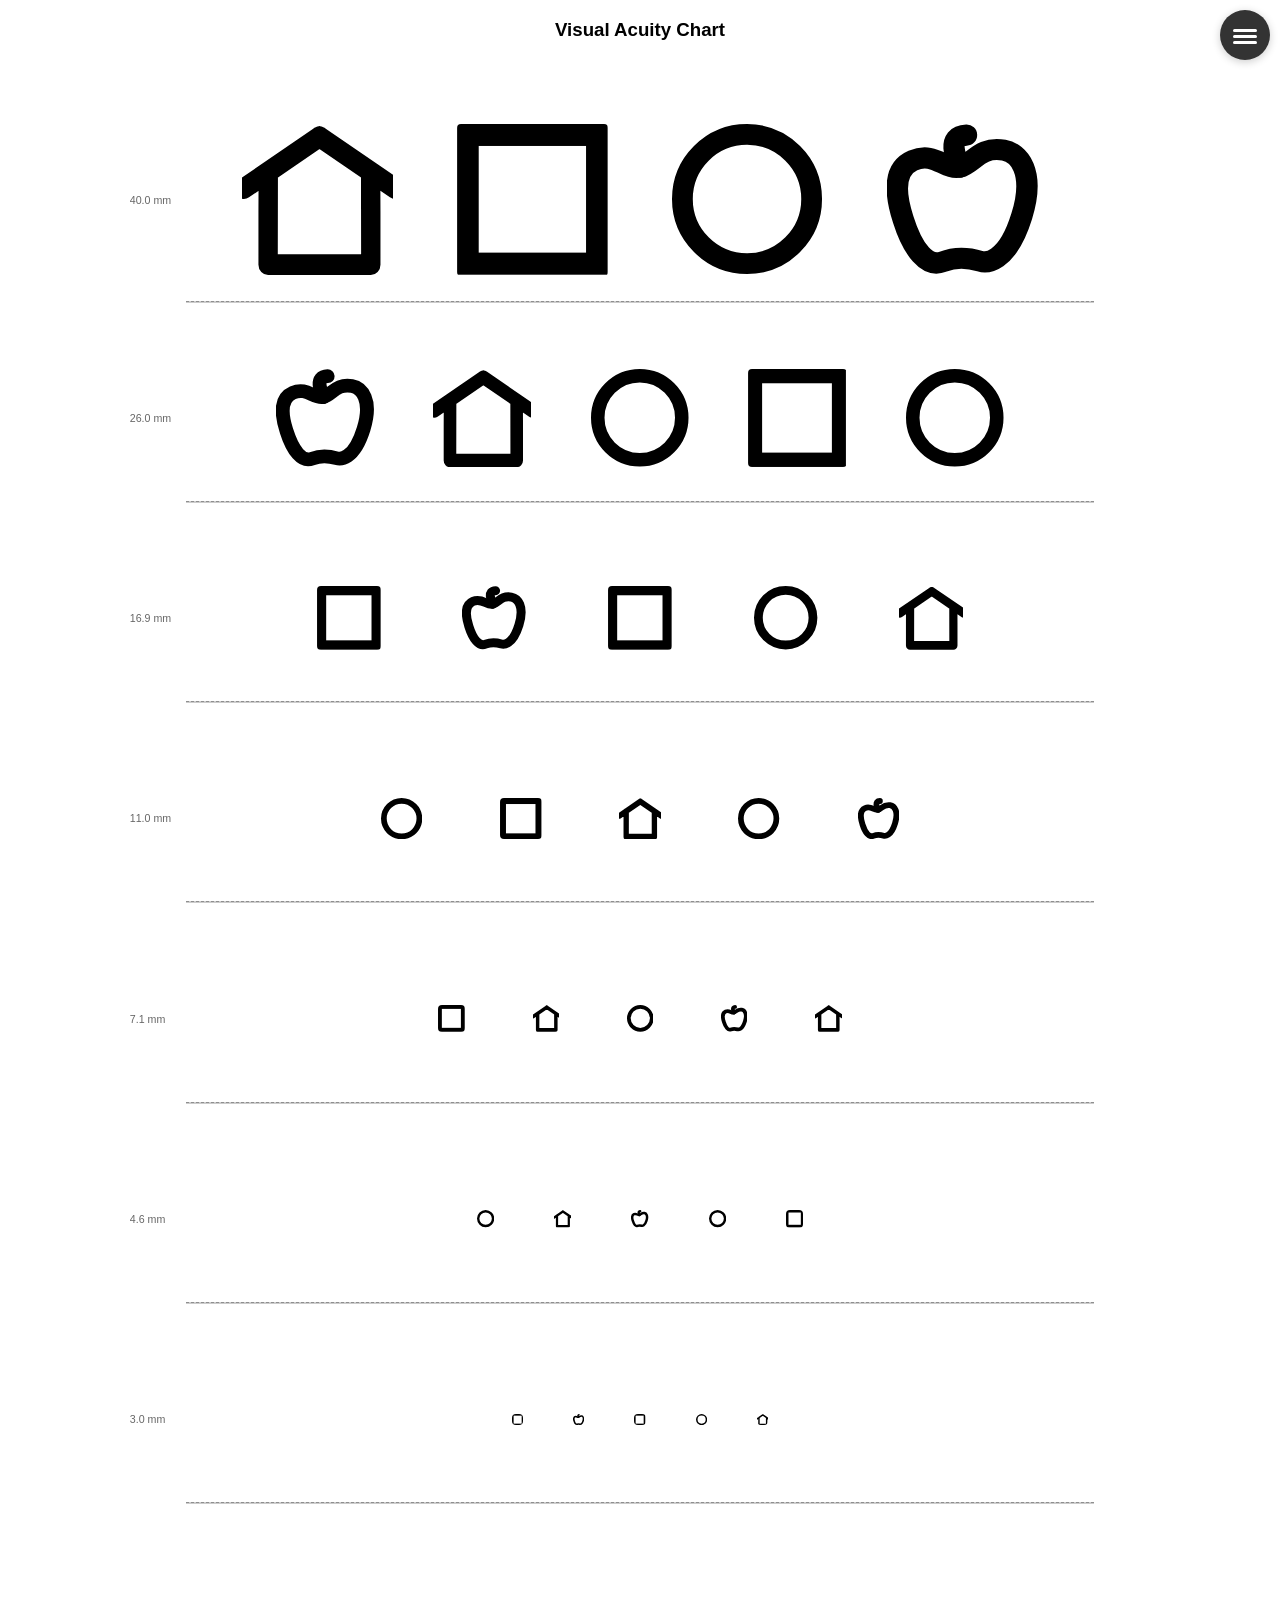
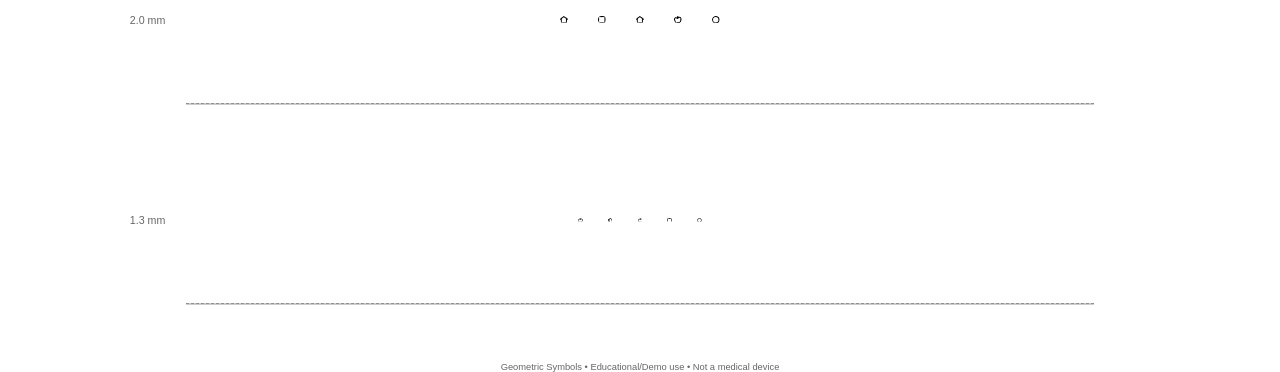
<file: index.html>
<!DOCTYPE html>
<html lang="en">
<head>
    <meta charset="UTF-8">
    <meta name="viewport" content="width=device-width, initial-scale=1.0">
    <title>Visual Acuity Chart - Random</title>
    <!-- Primary Meta -->
    <meta name="description" content="Interactive visual acuity style chart demo with geometric symbols. Educational & non-commercial use only.">
    <meta name="author" content="Timo Peltoniemi">
    <meta name="keywords" content="visual acuity, eye test, chart, demo, educational, javascript, symbols">
    <link rel="canonical" href="https://propeltsi.github.io/visual_aquity_chart/">

    <!-- Open Graph -->
    <meta property="og:type" content="website">
    <meta property="og:title" content="Visual Acuity Chart Demo">
    <meta property="og:description" content="Interactive visual acuity style chart demo with geometric symbols. Educational use.">
    <meta property="og:url" content="https://propeltsi.github.io/visual_aquity_chart/">
    <meta property="og:image" content="https://propeltsi.github.io/visual_aquity_chart/img/Main%20screen.png">

    <!-- Twitter -->
    <meta name="twitter:card" content="summary_large_image">
    <meta name="twitter:title" content="Visual Acuity Chart Demo">
    <meta name="twitter:description" content="Interactive visual acuity style chart demo with geometric symbols.">
    <meta name="twitter:image" content="https://propeltsi.github.io/visual_aquity_chart/img/Main%20screen.png">

    <!-- Theme / PWA basics -->
    <meta name="theme-color" content="#000000">
    <meta name="application-name" content="Visual Acuity Chart">
    <meta name="apple-mobile-web-app-capable" content="yes">
    <meta name="apple-mobile-web-app-status-bar-style" content="black-translucent">
    <meta name="apple-mobile-web-app-title" content="Acuity Chart">

    <!-- Favicon -->
    <link rel="icon" type="image/svg+xml" href="favicon.svg">
    <link rel="apple-touch-icon" href="img/Main%20screen.png">
    <link rel="manifest" href="manifest.webmanifest">
    <link rel="stylesheet" href="styles.css">
</head>
<body>
    <div class="chart-container">
        <div class="title">Visual Acuity Chart</div>
        
        <div class="controls" id="controls">
            <button class="settings-button" onclick="toggleMenu()" title="Settings">
                <div class="hamburger" id="hamburgerIcon">
                    <span></span>
                    <span></span>
                    <span></span>
                </div>
                <svg class="stop-icon" id="stopIcon" width="24" height="24" viewBox="0 0 24 24" fill="none" xmlns="http://www.w3.org/2000/svg" style="display: none;">
                    <rect x="6" y="6" width="12" height="12" rx="2" fill="currentColor"/>
                </svg>
            </button>
            <button class="menu-item refresh-button" onclick="generateNewChart()" title="Generate New Random Chart">
                <svg width="24" height="24" viewBox="0 0 24 24" fill="none" xmlns="http://www.w3.org/2000/svg">
                    <path d="M4 12C4 16.4183 7.58172 20 12 20C16.4183 20 20 16.4183 20 12C20 7.58172 16.4183 4 12 4C9.25022 4 6.82447 5.38734 5.38451 7.5" stroke="currentColor" stroke-width="2" stroke-linecap="round"/>
                    <path d="M9 7.5L5.38451 7.5L5.38451 4" stroke="currentColor" stroke-width="2" stroke-linecap="round" stroke-linejoin="round"/>
                </svg>
            </button>
            <button class="menu-item color-button" onclick="toggleColors()" title="Toggle Background and Text Colors">
                <svg width="24" height="24" viewBox="0 0 24 24" fill="none" xmlns="http://www.w3.org/2000/svg">
                    <circle cx="12" cy="12" r="10" stroke="currentColor" stroke-width="2"/>
                    <path d="M12 2C17.5228 2 22 6.47715 22 12C22 17.5228 17.5228 22 12 22" stroke="currentColor" stroke-width="2" fill="currentColor"/>
                </svg>
            </button>
            <button class="menu-item print-button" onclick="window.print()" title="Print Chart">
                <svg width="24" height="24" viewBox="0 0 24 24" fill="none" xmlns="http://www.w3.org/2000/svg">
                    <polyline points="6,9 6,2 18,2 18,9" stroke="currentColor" stroke-width="2" fill="none"/>
                    <path d="M6,18H4a2,2 0 0,1 -2,-2v-5a2,2 0 0,1 2,-2H20a2,2 0 0,1 2,2v5a2,2 0 0,1 -2,2H18" stroke="currentColor" stroke-width="2" fill="none"/>
                    <rect x="6" y="14" width="12" height="8" stroke="currentColor" stroke-width="2" fill="none"/>
                </svg>
            </button>
            <button class="menu-item timer-button" onclick="toggleTimedMode()" title="Timed Mode">
                <svg width="24" height="24" viewBox="0 0 24 24" fill="none" xmlns="http://www.w3.org/2000/svg">
                    <circle cx="12" cy="12" r="10" stroke="currentColor" stroke-width="2"/>
                    <polyline points="12,6 12,12 16,14" stroke="currentColor" stroke-width="2"/>
                    <path d="M12 2l2 2-2 2" stroke="currentColor" stroke-width="2" fill="none"/>
                </svg>
            </button>
            <button class="menu-item backtotop-button" onclick="scrollToTopFromMenu()" title="Back to top">
                <svg width="24" height="24" viewBox="0 0 24 24" fill="none" xmlns="http://www.w3.org/2000/svg">
                    <circle cx="12" cy="12" r="10" stroke="currentColor" stroke-width="2" />
                    <path d="M12 16V8" stroke="currentColor" stroke-width="2" stroke-linecap="round" stroke-linejoin="round"/>
                    <path d="M8 11L12 7L16 11" stroke="currentColor" stroke-width="2" stroke-linecap="round" stroke-linejoin="round"/>
                </svg>
            </button>
            
            <!-- Timed mode controls in hamburger style -->
            <button class="menu-item timed-pause-button" onclick="toggleTimedPause()" title="Pause/Resume" style="display: none;">
                <svg class="pause-icon" width="24" height="24" viewBox="0 0 24 24" fill="none" xmlns="http://www.w3.org/2000/svg">
                    <rect x="6" y="4" width="4" height="16" fill="currentColor"/>
                    <rect x="14" y="4" width="4" height="16" fill="currentColor"/>
                </svg>
                <svg class="play-icon" width="24" height="24" viewBox="0 0 24 24" fill="none" xmlns="http://www.w3.org/2000/svg" style="display: none;">
                    <polygon points="5,3 19,12 5,21" fill="currentColor"/>
                </svg>
            </button>
            <button class="menu-item timed-correct-button" onclick="recordAnswer(true)" title="Correct" style="display: none;">
                <svg width="24" height="24" viewBox="0 0 24 24" fill="none" xmlns="http://www.w3.org/2000/svg">
                    <path d="M20 6L9 17l-5-5" stroke="currentColor" stroke-width="3" stroke-linecap="round" stroke-linejoin="round"/>
                </svg>
            </button>
            <button class="menu-item timed-wrong-button" onclick="recordAnswer(false)" title="Wrong" style="display: none;">
                <svg width="24" height="24" viewBox="0 0 24 24" fill="none" xmlns="http://www.w3.org/2000/svg">
                    <line x1="18" y1="6" x2="6" y2="18" stroke="currentColor" stroke-width="3" stroke-linecap="round"/>
                    <line x1="6" y1="6" x2="18" y2="18" stroke="currentColor" stroke-width="3" stroke-linecap="round"/>
                </svg>
            </button>
        </div>
        
        <div id="chart-content">
            <!-- Chart will be generated here -->
        </div>
        
        <!-- Timed mode UI elements -->
        <div class="timed-info" id="timedInfo">
            <span id="symbolCounter">Symbol 1/36</span> | 
            <span id="timerDisplay">5s</span>
        </div>
        
        <!-- Results modal -->
        <div class="results-modal" id="resultsModal">
            <div class="results-content">
                <h2>Test Results</h2>
                <div class="results-stats" id="resultsStats">
                    <!-- Results will be populated here -->
                </div>
                <button onclick="closeResults()">Close</button>
                <button onclick="restartTimedMode()">Restart</button>
            </div>
        </div>
        
        <div class="footer">
            Geometric Symbols • Educational/Demo use • Not a medical device
        </div>
    </div>

    <script src="script.js"></script>
        <script>
            if ('serviceWorker' in navigator) {
                window.addEventListener('load', () => {
                    navigator.serviceWorker.register('service-worker.js').catch(err => console.error('SW registration failed', err));
                });
            }
        </script>
</body>
</html>
</file>
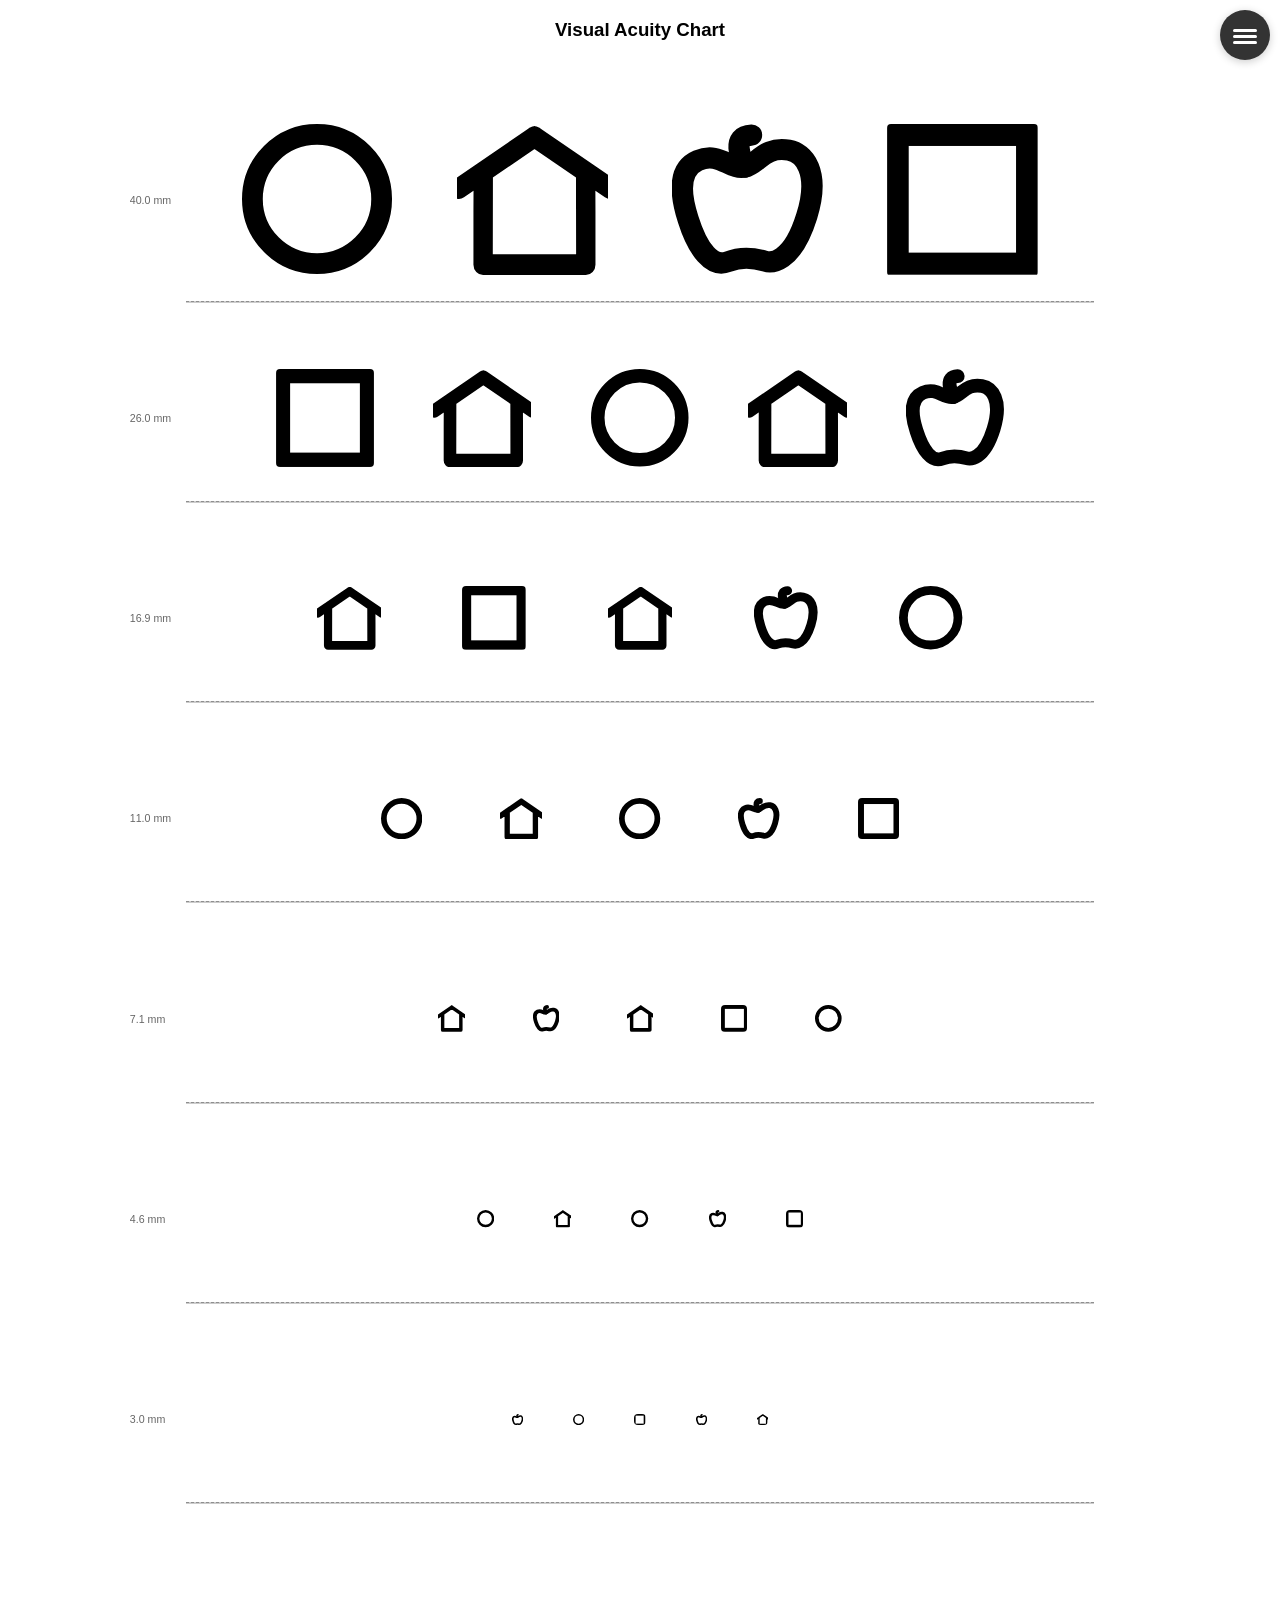
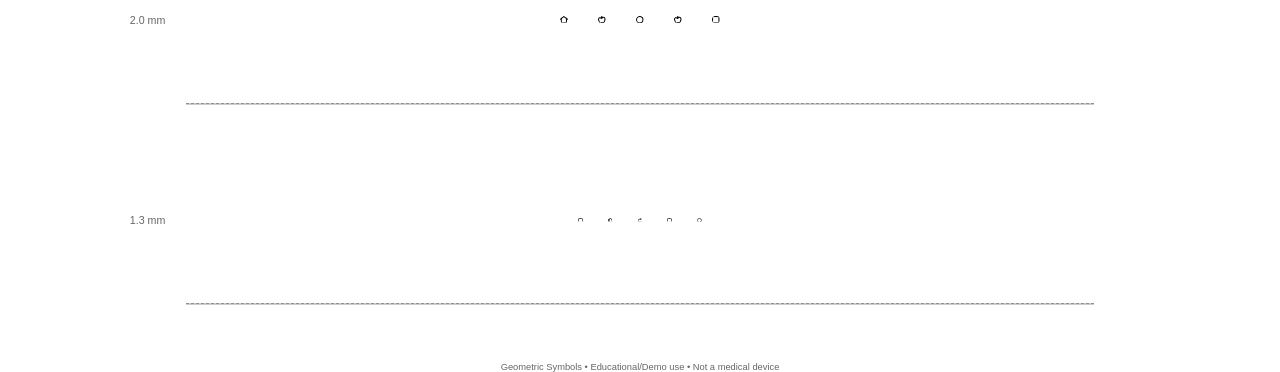
<file: visual_acuity_chart.html>
<!DOCTYPE html>
<html lang="en">
<head>
    <meta charset="UTF-8">
    <meta name="viewport" content="width=device-width, initial-scale=1.0">
    <title>Visual Acuity Chart - Random</title>
    <link rel="stylesheet" href="styles.css">
</head>
<body>
    <div class="chart-container">
        <div class="title">Visual Acuity Chart</div>
        
        <div class="controls" id="controls">
            <button class="settings-button" onclick="toggleMenu()" title="Settings">
                <div class="hamburger" id="hamburgerIcon">
                    <span></span>
                    <span></span>
                    <span></span>
                </div>
                <svg class="stop-icon" id="stopIcon" width="24" height="24" viewBox="0 0 24 24" fill="none" xmlns="http://www.w3.org/2000/svg" style="display: none;">
                    <rect x="6" y="6" width="12" height="12" rx="2" fill="currentColor"/>
                </svg>
            </button>
            <button class="menu-item refresh-button" onclick="generateNewChart()" title="Generate New Random Chart">
                <svg width="24" height="24" viewBox="0 0 24 24" fill="none" xmlns="http://www.w3.org/2000/svg">
                    <path d="M4 12C4 16.4183 7.58172 20 12 20C16.4183 20 20 16.4183 20 12C20 7.58172 16.4183 4 12 4C9.25022 4 6.82447 5.38734 5.38451 7.5" stroke="currentColor" stroke-width="2" stroke-linecap="round"/>
                    <path d="M9 7.5L5.38451 7.5L5.38451 4" stroke="currentColor" stroke-width="2" stroke-linecap="round" stroke-linejoin="round"/>
                </svg>
            </button>
            <button class="menu-item color-button" onclick="toggleColors()" title="Toggle Background and Text Colors">
                <svg width="24" height="24" viewBox="0 0 24 24" fill="none" xmlns="http://www.w3.org/2000/svg">
                    <circle cx="12" cy="12" r="10" stroke="currentColor" stroke-width="2"/>
                    <path d="M12 2C17.5228 2 22 6.47715 22 12C22 17.5228 17.5228 22 12 22" stroke="currentColor" stroke-width="2" fill="currentColor"/>
                </svg>
            </button>
            <button class="menu-item print-button" onclick="window.print()" title="Print Chart">
                <svg width="24" height="24" viewBox="0 0 24 24" fill="none" xmlns="http://www.w3.org/2000/svg">
                    <polyline points="6,9 6,2 18,2 18,9" stroke="currentColor" stroke-width="2" fill="none"/>
                    <path d="M6,18H4a2,2 0 0,1 -2,-2v-5a2,2 0 0,1 2,-2H20a2,2 0 0,1 2,2v5a2,2 0 0,1 -2,2H18" stroke="currentColor" stroke-width="2" fill="none"/>
                    <rect x="6" y="14" width="12" height="8" stroke="currentColor" stroke-width="2" fill="none"/>
                </svg>
            </button>
            <button class="menu-item timer-button" onclick="toggleTimedMode()" title="Timed Mode">
                <svg width="24" height="24" viewBox="0 0 24 24" fill="none" xmlns="http://www.w3.org/2000/svg">
                    <circle cx="12" cy="12" r="10" stroke="currentColor" stroke-width="2"/>
                    <polyline points="12,6 12,12 16,14" stroke="currentColor" stroke-width="2"/>
                    <path d="M12 2l2 2-2 2" stroke="currentColor" stroke-width="2" fill="none"/>
                </svg>
            </button>
            <button class="menu-item placeholder-button" onclick="showDisclaimer()" title="About this test">
                <svg width="24" height="24" viewBox="0 0 24 24" fill="none" xmlns="http://www.w3.org/2000/svg">
                    <circle cx="12" cy="12" r="10" stroke="currentColor" stroke-width="2"/>
                    <text x="12" y="16" text-anchor="middle" fill="currentColor" font-size="12">?</text>
                </svg>
            </button>
            
            <!-- Timed mode controls in hamburger style -->
            <button class="menu-item timed-pause-button" onclick="toggleTimedPause()" title="Pause/Resume" style="display: none;">
                <svg class="pause-icon" width="24" height="24" viewBox="0 0 24 24" fill="none" xmlns="http://www.w3.org/2000/svg">
                    <rect x="6" y="4" width="4" height="16" fill="currentColor"/>
                    <rect x="14" y="4" width="4" height="16" fill="currentColor"/>
                </svg>
                <svg class="play-icon" width="24" height="24" viewBox="0 0 24 24" fill="none" xmlns="http://www.w3.org/2000/svg" style="display: none;">
                    <polygon points="5,3 19,12 5,21" fill="currentColor"/>
                </svg>
            </button>
            <button class="menu-item timed-correct-button" onclick="recordAnswer(true)" title="Correct" style="display: none;">
                <svg width="24" height="24" viewBox="0 0 24 24" fill="none" xmlns="http://www.w3.org/2000/svg">
                    <path d="M20 6L9 17l-5-5" stroke="currentColor" stroke-width="3" stroke-linecap="round" stroke-linejoin="round"/>
                </svg>
            </button>
            <button class="menu-item timed-wrong-button" onclick="recordAnswer(false)" title="Wrong" style="display: none;">
                <svg width="24" height="24" viewBox="0 0 24 24" fill="none" xmlns="http://www.w3.org/2000/svg">
                    <line x1="18" y1="6" x2="6" y2="18" stroke="currentColor" stroke-width="3" stroke-linecap="round"/>
                    <line x1="6" y1="6" x2="18" y2="18" stroke="currentColor" stroke-width="3" stroke-linecap="round"/>
                </svg>
            </button>
        </div>
        
        <div id="chart-content">
            <!-- Chart will be generated here -->
        </div>
        
        <!-- Timed mode UI elements -->
        <div class="timed-info" id="timedInfo">
            <span id="symbolCounter">Symbol 1/36</span> | 
            <span id="timerDisplay">5s</span>
        </div>
        
        <!-- Results modal -->
        <div class="results-modal" id="resultsModal">
            <div class="results-content">
                <h2>Test Results</h2>
                <div class="results-stats" id="resultsStats">
                    <!-- Results will be populated here -->
                </div>
                <button onclick="closeResults()">Close</button>
                <button onclick="restartTimedMode()">Restart</button>
            </div>
        </div>
        
        <!-- Disclaimer modal -->
        <div class="disclaimer-modal" id="disclaimerModal">
            <div class="disclaimer-content">
                <h2>About</h2>
                <div class="disclaimer-text">
                    <p><strong>This is a generic visual acuity test for educational and demonstration purposes.</strong></p>
                    <p>• This test does not replace professional eye examination</p>
                    <p>• Results are indicative only</p>
                    <p>• Screen size, distance, and lighting affect results</p>
                    <p>• If you notice changes in your vision, consult an eye doctor</p>
                    <p><em>Test uses generic geometric symbols (circle, square, paprika, house)</em></p>
                </div>
                <button onclick="closeDisclaimer()">I understand</button>
            </div>
        </div>
        
        <div class="footer">
            Geometric Symbols • Educational/Demo use • Not a medical device
        </div>
    </div>

    <script src="script.js"></script>
</body>
</html>
</file>
<file: styles.css>
@page {
    size: A4 landscape;
    margin: 15mm;
}

body {
    font-family: Arial, sans-serif;
    margin: 0;
    padding: 0;
    background: white;
}

/* Scroll-to-top button */
.scroll-top-btn {
    position: fixed;
    left: 14px;
    bottom: 14px;
    width: 54px;
    height: 54px;
    border-radius: 50%;
    background: #007acc;
    color: #fff;
    border: none;
    display: flex;
    align-items: center;
    justify-content: center;
    box-shadow: 0 4px 14px rgba(0,0,0,0.25);
    cursor: pointer;
    z-index: 1100;
    opacity: 0;
    pointer-events: none;
    transform: translateY(10px);
    transition: opacity .3s ease, transform .3s ease, background .25s;
}
.scroll-top-btn:hover { background:#005f99; }
.scroll-top-btn:active { transform: translateY(12px) scale(.95); }
.scroll-top-btn.visible { opacity:1 !important; pointer-events:auto !important; transform: translateY(0) !important; }

/* Hide only in portrait */
@media (orientation: portrait) { .scroll-top-btn { display:none !important; } }

.chart-container {
    width: 240mm;  /* Wider for more square format */
    margin: 0 auto;
    padding: 0;
    max-width: 100%;
/* Back to top (replaces former About) */
.backtotop-button {
    background: #fd7e14 !important;
}
.backtotop-button:hover { background:#e8690b !important; }
    box-sizing: border-box;
}

.title {
    text-align: center;
    font-size: 14pt;
    font-weight: bold;
    margin-bottom: 20mm;
    margin-top: 5mm;
}

.controls {
    position: fixed;
    top: 10px;
    right: 0px;
    z-index: 1000;
    width: 60px;
    min-height: 60px;
}

.controls button {
    width: 50px;
    height: 50px;
    background: #007acc;
    color: white;
    border: none;
    border-radius: 50%;
    cursor: pointer;
    display: flex;
    align-items: center;
    justify-content: center;
    box-shadow: 0 2px 8px rgba(0,0,0,0.2);
    transition: all 0.3s ease;
    padding: 0;
}

.controls button:hover {
    background: #005f99;
    transform: scale(1.1);
}

.controls button:active {
    transform: scale(0.95);
}

/* Settings button (hamburger menu) */
.settings-button {
    background: #333 !important;
    z-index: 1001;
}

.settings-button:hover {
    background: #555 !important;
}

/* Stop button style when in timed mode */
.settings-button.stop-mode {
    background: #dc3545 !important;
}

.settings-button.stop-mode:hover {
    background: #c82333 !important;
}

/* Menu items arranged vertically below the hamburger button */
.menu-item {
    opacity: 0;
    transform: translateY(-10px);
    pointer-events: none;
    transition: all 0.3s ease;
    position: relative;
    margin-top: 8px;
    margin-left: 0;
    margin-right: 0;
}

.controls.open .menu-item {
    opacity: 1;
    transform: translateY(0);
    pointer-events: all;
}

/* Staggered animation delays for each menu item */
.controls.open .menu-item:nth-child(2) {
    transition-delay: 0.1s;
}

.controls.open .menu-item:nth-child(3) {
    transition-delay: 0.15s;
}

.controls.open .menu-item:nth-child(4) {
    transition-delay: 0.2s;
}

.controls.open .menu-item:nth-child(5) {
    transition-delay: 0.25s;
}

.controls.open .menu-item:nth-child(6) {
    transition-delay: 0.3s;
}

/* Color scheme for different buttons */
.refresh-button {
    background: #007acc !important;
}

.refresh-button:hover {
    background: #005f99 !important;
}

.color-button {
    background: #28a745 !important;
}

.color-button:hover {
    background: #218838 !important;
}

.print-button {
    background: #ff6b35 !important;
}

.print-button:hover {
    background: #e55a2b !important;
}

.timer-button {
    background: #6f42c1 !important;
}

.timer-button:hover {
    background: #5a2d91 !important;
}

.placeholder-button {
    background: #fd7e14 !important;
}

.placeholder-button:hover {
    background: #e8690b !important;
}

/* Timed mode specific button styles */
.timed-pause-button {
    background: #ffc107 !important;
}

.timed-pause-button:hover {
    background: #e0a800 !important;
}

.timed-correct-button {
    background: #28a745 !important;
}

.timed-correct-button:hover {
    background: #218838 !important;
}

.timed-wrong-button {
    background: #dc3545 !important;
}

.timed-wrong-button:hover {
    background: #c82333 !important;
}

/* Hamburger icon animation */
.hamburger {
    width: 24px;
    height: 24px;
    position: relative;
    transition: transform 0.3s ease;
}

.hamburger span {
    display: block;
    position: absolute;
    height: 3px;
    width: 100%;
    background: currentColor;
    border-radius: 2px;
    opacity: 1;
    left: 0;
    transform: rotate(0deg);
    transition: .25s ease-in-out;
}

.hamburger span:nth-child(1) {
    top: 6px;
}

.hamburger span:nth-child(2) {
    top: 12px;
}

.hamburger span:nth-child(3) {
    top: 18px;
}

.controls.open .hamburger span:nth-child(1) {
    top: 12px;
    transform: rotate(135deg);
}

.controls.open .hamburger span:nth-child(2) {
    opacity: 0;
    left: -60px;
}

.controls.open .hamburger span:nth-child(3) {
    top: 12px;
    transform: rotate(-135deg);
}

.row {
    display: flex;
    justify-content: space-evenly;
    align-items: center;
    margin-bottom: 18mm;
    position: relative;
    min-height: 35mm;
    padding: 0 15mm; /* Default padding */
}

.row:nth-child(1) { /* First row (40mm) - full width */
    padding: 0;
}

/* Progressive width reduction for smaller symbols */
.row:nth-child(2) { /* First row (40mm) - full width */
    padding: 0 10mm;
}

/* Progressive width reduction for smaller symbols */
.row:nth-child(3) { /* First row (40mm) - full width */
    padding: 0 15mm;
}

.row:nth-child(4) { /* Second row (26mm) - 85% width */
    padding: 0 calc(15mm + 7.5%);
}

.row:nth-child(5) { /* Third row (16.9mm) - 70% width */
    padding: 0 calc(15mm + 15%);
}

.row:nth-child(6) { /* Fourth row (11mm) - 60% width */
    padding: 0 calc(15mm + 20%);
}

.row:nth-child(7) { /* Fifth row (7.1mm) - 50% width */
    padding: 0 calc(15mm + 25%);
}

.row:nth-child(8) { /* Sixth row (4.6mm) - 35% width */
    padding: 0 calc(15mm + 32.5%);
}

.row:nth-child(9) { /* Seventh row (3.0mm) - 30% width */
    padding: 0 calc(15mm + 35%);
}

.row:nth-child(10) { /* Eighth row (2.0mm) - 25% width */
    padding: 0 calc(15mm + 37.5%);
}

.row:nth-child(11) { /* Ninth row (1.3mm) - 20% width */
    padding: 0 calc(15mm + 40%);
}

.row-label {
    position: absolute;
    left: -15mm;
    font-size: 8pt;
    color: #666;
}

.row-label-top {
    position: absolute;
    top: -15px;
    left: 50%;
    transform: translateX(-50%);
    font-size: 8pt;
    color: #666;
    background: white;
    padding: 2px 6px;
    border-radius: 3px;
    display: none;
}

.row-line {
    position: absolute;
    left: 0;
    right: 0;
    bottom: -5mm;
    height: 1px;
    background: rgba(0,0,0,0.2);
    z-index: -1;
    border-top: 1px dashed rgba(0,0,0,0.3);
}

.symbol {
    display: inline-block;
    stroke: black;
    fill: none;
    transition: all 0.3s ease;
    border-radius: 12px;
    padding: 8px;
    position: relative;
}

/* Arrow indicator for current symbol */
.symbol-arrow {
    position: absolute;
    top: -35px;
    left: 50%;
    transform: translateX(-50%);
    width: 0;
    height: 0;
    border-left: 12px solid transparent;
    border-right: 12px solid transparent;
    border-top: 20px solid #e55a2b;
    z-index: 10;
    pointer-events: none;
}

/* Symbol color feedback styles */
.symbol.symbol-correct svg,
.symbol.symbol-correct svg * {
    stroke: #28a745 !important;
    color: #28a745 !important;
}

.symbol.symbol-wrong svg,
.symbol.symbol-wrong svg * {
    stroke: #dc3545 !important;
    color: #dc3545 !important;
}

.symbol.symbol-missed svg,
.symbol.symbol-missed svg * {
    stroke: #6c757d !important;
    color: #6c757d !important;
}

/* Timed mode specific styles */
.timed-mode-active .chart-container {
    pointer-events: none; /* Disable clicks on chart only */
}

.timed-mode-active .symbol:not(.current-symbol) {
    opacity: 0.3;
}

.timed-info {
    position: fixed;
    top: 80px;
    left: 50%;
    transform: translateX(-50%);
    background: rgba(0, 0, 0, 0.8);
    color: white;
    padding: 15px 25px;
    border-radius: 25px;
    display: none;
    z-index: 1000;
    font-size: 16px;
    font-weight: bold;
}

.timed-info.visible {
    display: block;
}

.results-modal {
    position: fixed;
    top: 0;
    left: 0;
    right: 0;
    bottom: 0;
    background: rgba(0, 0, 0, 0.8);
    display: none;
    align-items: center;
    justify-content: center;
    z-index: 2000;
}

.results-modal.visible {
    display: flex;
}

.results-content {
    background: white;
    padding: 30px;
    border-radius: 15px;
    max-width: 600px;
    width: 90%;
    text-align: center;
    max-height: 80vh;
    overflow-y: auto;
    color: #333; /* Ensure all text is dark by default */
}

/* Disclaimer modal */
.disclaimer-modal {
    position: fixed;
    top: 0;
    left: 0;
    right: 0;
    bottom: 0;
    background: rgba(0, 0, 0, 0.8);
    display: none;
    align-items: center;
    justify-content: center;
    z-index: 2000;
}

.disclaimer-modal.visible {
    display: flex;
}

.disclaimer-content {
    background: white;
    padding: 30px;
    border-radius: 15px;
    max-width: 500px;
    width: 90%;
    text-align: left;
    max-height: 80vh;
    overflow-y: auto;
    color: #333;
    box-shadow: 0 10px 25px rgba(0, 0, 0, 0.3);
}

.disclaimer-content h2 {
    color: #333;
    margin-bottom: 20px;
    text-align: center;
    font-size: 22px;
    border-bottom: 2px solid #007acc;
    padding-bottom: 10px;
}

.disclaimer-text p {
    margin: 15px 0;
    line-height: 1.6;
    color: #333;
}

.disclaimer-text p:first-child {
    background: #e3f2fd;
    padding: 15px;
    border-radius: 8px;
    border-left: 4px solid #007acc;
    font-size: 16px;
}

.disclaimer-content button {
    background: #007acc;
    color: white;
    border: none;
    padding: 12px 30px;
    border-radius: 8px;
    font-size: 16px;
    cursor: pointer;
    margin-top: 20px;
    width: 100%;
    transition: background-color 0.3s ease;
}

.disclaimer-content button:hover {
    background: #005f99;
}

.results-content h2 {
    color: #333;
    margin-bottom: 20px;
}

.results-stats {
    font-size: 18px;
    margin: 20px 0;
    color: #333; /* Explicit dark color for stats */
}

.results-stats p {
    margin: 10px 0;
    color: #333; /* Explicit dark color for paragraphs */
}

.row-results {
    margin-top: 25px;
    text-align: left;
}

.row-results h3 {
    color: #333;
    margin-bottom: 15px;
    text-align: center;
    font-size: 16px;
}

.row-result {
    display: flex;
    justify-content: space-between;
    align-items: center;
    padding: 8px 15px;
    margin: 5px 0;
    background: #f8f9fa;
    border-radius: 8px;
    border-left: 4px solid #007acc;
    gap: 10px;
}

.row-label-result {
    font-weight: bold;
    color: #333;
    font-size: 14px;
    min-width: 80px;
    flex-shrink: 0;
}

.answer-boxes {
    display: flex;
    gap: 4px;
    flex-grow: 1;
    justify-content: center;
}

.answer-box {
    width: 20px;
    height: 20px;
    border-radius: 4px;
    border: 1px solid rgba(0, 0, 0, 0.2);
}

.answer-box-correct {
    background-color: #28a745;
    border-color: #1e7e34;
}

.answer-box-wrong {
    background-color: #dc3545;
    border-color: #bd2130;
}

.answer-box-skipped {
    background-color: #6c757d;
    border-color: #545b62;
}

.row-summary {
    font-weight: bold;
    color: #007acc;
    font-size: 12px;
    min-width: 70px;
    text-align: right;
    flex-shrink: 0;
}

.results-content button {
    background: #007acc;
    color: white;
    border: none;
    padding: 12px 24px;
    border-radius: 8px;
    font-size: 16px;
    cursor: pointer;
    margin: 10px;
}

.results-content button:hover {
    background: #005f99;
}

/* Ensure all text elements in modal have proper dark color */
.results-content * {
    color: #333 !important;
}

/* Override for buttons and specific colored elements */
.results-content button,
.results-content button * {
    color: white !important;
}

.results-content .answer-box-correct {
    background-color: #28a745 !important;
    border-color: #1e7e34 !important;
}

.results-content .answer-box-wrong {
    background-color: #dc3545 !important;
    border-color: #bd2130 !important;
}

.results-content .answer-box-skipped {
    background-color: #6c757d !important;
    border-color: #545b62 !important;
}

.results-content .row-summary {
    color: #007acc !important;
}

.footer {
    text-align: center;
    font-size: 7pt;
    color: #666;
    margin-top: 20mm;
    page-break-inside: avoid;
}

/* Print styles */
@media print {
    body {
        -webkit-print-color-adjust: exact;
        print-color-adjust: exact;
    }
    
    .controls {
        display: none !important;
    }
    
    /* Ensure colors are preserved in print */
    * {
        -webkit-print-color-adjust: exact !important;
        print-color-adjust: exact !important;
    }
}

/* Mobile responsive styles */
@media (max-width: 768px) {
    .chart-container {
        width: 100%;
        padding: 0 10px;
    }
    
    .title {
        font-size: 16pt;
        margin-bottom: 15mm;
        margin-top: 3mm;
    }
    
    .controls {
        top: 15px;
        right: 15px;
        width: 55px;
        min-height: 55px;
    }
    
    .controls button {
        width: 45px;
        height: 45px;
        font-size: 14pt;
    }
    
    .row {
        margin-bottom: 12mm;
        min-height: 25mm;
        padding: 0 5mm !important; /* Override all specific padding */
    }
    
    .row:nth-child(1) { /* First row - full width */
        padding: 0 !important;
    }
    
    .row:nth-child(2) { /* Second row */
        padding: 0 3mm !important;
    }
    
    .row:nth-child(3) { /* Third row */
        padding: 0 5mm !important;
    }
    
    .row:nth-child(4) { /* Fourth row */
        padding: 0 8mm !important;
    }
    
    .row:nth-child(5) { /* Fifth row */
        padding: 0 10mm !important;
    }
    
    .row:nth-child(6) { /* Sixth row */
        padding: 0 12mm !important;
    }
    
    .row:nth-child(7) { /* Seventh row */
        padding: 0 15mm !important;
    }
    
    .row:nth-child(8) { /* Eighth row */
        padding: 0 18mm !important;
    }
    
    .row:nth-child(9) { /* Ninth row */
        padding: 0 20mm !important;
    }
    
    .row:nth-child(10) { /* Tenth row */
        padding: 0 22mm !important;
    }
    
    .row:nth-child(11) { /* Eleventh row */
        padding: 0 25mm !important;
    }
    
    .row-label {
        display: none; /* Hide side labels on mobile */
    }
    
    .row-label-top {
        display: block; /* Show top labels on mobile */
        font-size: 10pt;
    }
    
    .footer {
        font-size: 9pt;
        margin-top: 15mm;
    }
    
    .timed-info {
        top: 70px;
        font-size: 14px;
        padding: 10px 20px;
    }
}

@media (max-width: 480px) {
    .chart-container {
        padding: 0 5px;
    }
    
    .title {
        font-size: 14pt;
        margin-bottom: 10mm;
        margin-top: 2mm;
    }
    
    .controls button {
        padding: 8px 16px;
        font-size: 12pt;
    }
    
    .row {
        margin-bottom: 8mm;
        min-height: 20mm;
    }
    
    .row-label {
        left: -6mm;
        font-size: 8pt;
    }
    
    .footer {
        font-size: 8pt;
        margin-top: 10mm;
    }
    
    .timed-info {
        top: 60px;
        font-size: 12px;
        padding: 8px 16px;
    }
    
    .results-content {
        max-width: 95%;
        padding: 20px;
    }
    
    .results-content h2 {
        font-size: 18px;
    }
    
    .results-stats {
        font-size: 16px;
    }
    
    .disclaimer-content {
        max-width: 95%;
        padding: 20px;
    }
    
    .disclaimer-content h2 {
        font-size: 18px;
    }
    
    .disclaimer-text p {
        font-size: 14px;
        margin: 12px 0;
    }
    
    .disclaimer-text p:first-child {
        font-size: 15px;
        padding: 12px;
    }
    
    .row-results h3 {
        font-size: 14px;
    }
    
    .row-result {
        padding: 6px 10px;
        font-size: 12px;
        flex-direction: column;
        align-items: flex-start;
        gap: 6px;
    }
    
    .row-label-result {
        font-size: 12px;
        min-width: auto;
    }
    
    .answer-boxes {
        justify-content: flex-start;
        width: 100%;
    }
    
    .answer-box {
        width: 16px;
        height: 16px;
    }
    
    .row-summary {
        font-size: 10px;
        min-width: auto;
        text-align: left;
        align-self: flex-end;
    }
}

/* Landscape mode (low height) improved snap scrolling */
@media (orientation: landscape) and (max-height: 600px) {
    body {
        scroll-behavior: smooth;
        overflow-y: auto;
        height: 100vh;
        scroll-snap-type: y mandatory;
    overscroll-behavior-y: contain; /* prevent bounce */
    scroll-padding-top: 80px; /* space for top labels */
    }

    .chart-container {
        height: auto; /* let body handle scrolling */
        overflow: visible;
        padding-bottom: 40px;
    }

    .row {
        scroll-snap-align: start;
        scroll-snap-stop: always;
        min-height: 100vh; /* full viewport for clarity */
        display: flex;
        align-items: center;
        justify-content: space-evenly;
        padding: 90px 4% 40px 4% !important; /* space for labels + footer */
        margin: 0;
        position: relative;
        box-sizing: border-box;
    }

    .row-label { display: none; }

    .row-label-top {
        display: block !important;
        font-size: 18px;
        color: #333;
        background: rgba(255,255,255,0.85);
        padding: 6px 12px;
        border-radius: 6px;
        top: 18px;
        z-index: 10;
        backdrop-filter: blur(3px);
    }

    .title {
        margin: 20px 0 10px;
        font-size: 18px;
        scroll-snap-align: start;
    }

    .footer {
        scroll-snap-align: start;
        padding: 20px 0 60px;
        margin-top: 0;
    }

    .controls {
        position: fixed;
        top: 10px;
        right: 0px;
        z-index: 1000;
        background: none;
        padding: 0;
        margin-bottom: 0;
    }

    /* Place timed info to the right, leaving center/labels free */
    .timed-info {
        top: 8px;
        left: auto;
        right: 75px; /* clear of controls stack */
        transform: none;
        padding: 10px 18px;
        font-size: 14px;
    }

    /* Lift the top label slightly below controls/pill zone */
    .row-label-top {
        top: 54px; /* below controls + timed pill */
    }

    /* Hide dashed guideline lines in compact landscape view */
    .row-line {
        display: none !important;
    }
}
</file>
